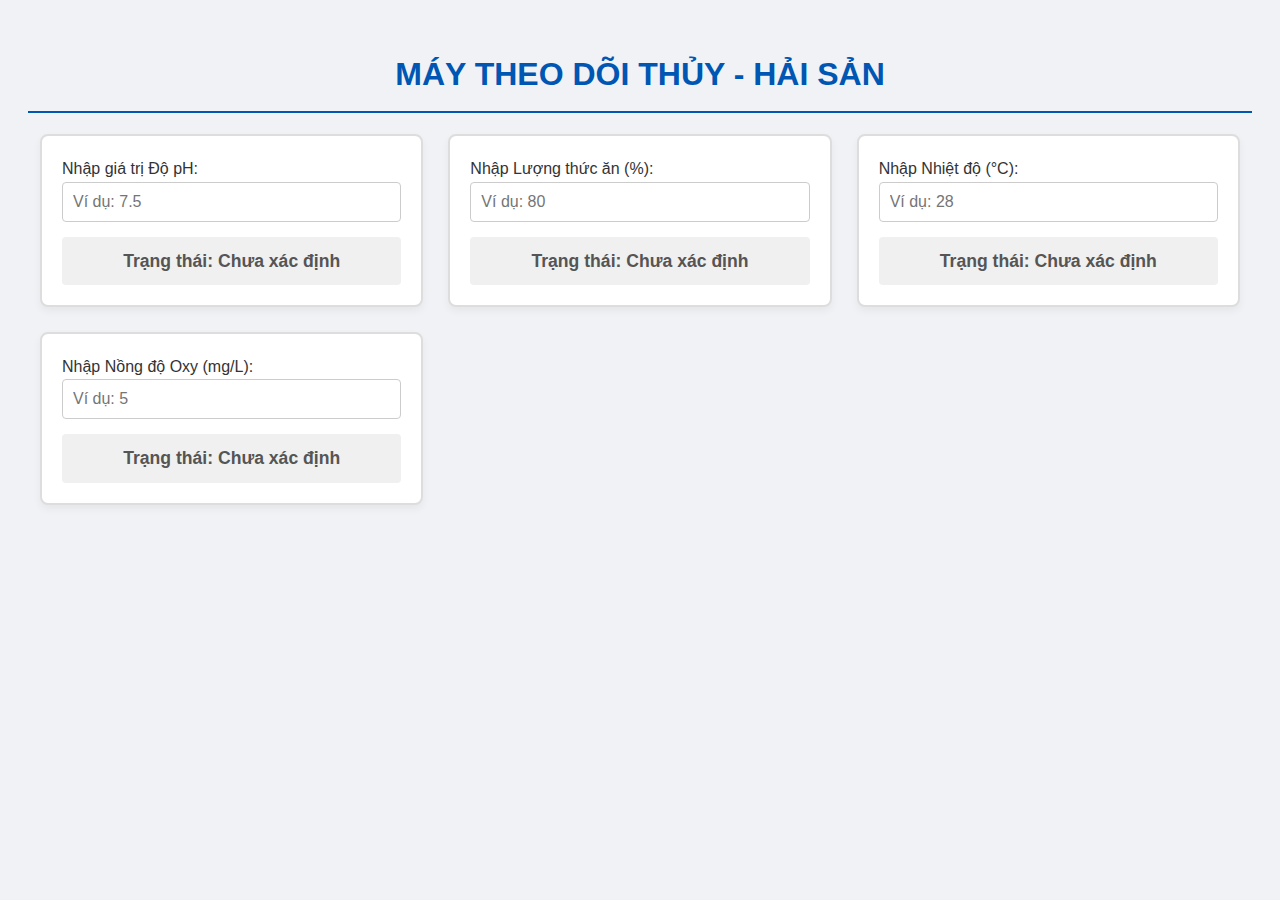
<file: WEB_ENVISOR/index.html>
<!DOCTYPE html>
<html lang="vi">
<head>
    <meta charset="UTF-8">
    <meta name="viewport" content="width=device-width, initial-scale=1.0">
    <title>SeA Envisor</title>
    
    <link rel="stylesheet" href="style.css">
</head>
<body>

    <h1>MÁY THEO DÕI THỦY - HẢI SẢN</h1>

    <div class="monitor-container">
        <div class="monitor-item status-default" id="ph-item">
            <label for="input-ph">Nhập giá trị Độ pH:</label>
            <input type="number" id="input-ph" placeholder="Ví dụ: 7.5">
            <div class="status-text" id="ph-status-text">Trạng thái: Chưa xác định</div>
        </div>

        <div class="monitor-item status-default" id="food-item">
            <label for="input-food">Nhập Lượng thức ăn (%):</label>
            <input type="number" id="input-food" placeholder="Ví dụ: 80">
            <div class="status-text" id="food-status-text">Trạng thái: Chưa xác định</div>
        </div>

        <div class="monitor-item status-default" id="temp-item">
            <label for="input-temp">Nhập Nhiệt độ (°C):</label>
            <input type="number" id="input-temp" placeholder="Ví dụ: 28">
            <div class="status-text" id="temp-status-text">Trạng thái: Chưa xác định</div>
        </div>

        <div class="monitor-item status-default" id="oxy-item">
            <label for="input-oxy">Nhập Nồng độ Oxy (mg/L):</label>
            <input type="number" id="input-oxy" placeholder="Ví dụ: 5">
            <div class="status-text" id="oxy-status-text">Trạng thái: Chưa xác định</div>
        </div>
    </div>

    <script src="script.js" defer></script>
</body>
</html>
</file>
<file: WEB_ENVISOR/style.css>
body {
    font-family: -apple-system, BlinkMacSystemFont, "Segoe UI", Roboto, Helvetica, Arial, sans-serif;
    background-color: #f0f2f5;
    color: #333;
    line-height: 1.6;
    padding: 20px;
}
h1 {
    text-align: center;
    color: #0056b3; /* Màu xanh đậm */
    border-bottom: 2px solid #0056b3;
    padding-bottom: 10px;
}

.monitor-container {
    display: grid;
    grid-template-columns: repeat(auto-fit, minmax(300px, 1fr));
    gap: 25px;
    max-width: 1200px;
    margin: 20px auto;
}

/* Kiểu dáng cho từng ô theo dõi (pH, Nhiệt độ...) */
.monitor-item {
    border: 2px solid #ddd; /* Làm viền dày hơn để dễ thấy */
    border-radius: 8px;
    padding: 20px;
    box-shadow: 0 4px 8px rgba(0,0,0,0.05);
    /* Thêm hiệu ứng chuyển màu mượt mà */
    transition: background-color 0.4s ease, border-color 0.4s ease;
}

.monitor-item input[type="number"] {
    width: 100%;
    padding: 10px;
    box-sizing: border-box;
    margin-bottom: 15px;
    border: 1px solid #ccc;
    border-radius: 4px;
    font-size: 1rem;
}

/* Hiển thị văn bản trạng thái */
.status-text {
    font-size: 1.1rem;
    font-weight: 600; /* In đậm */
    text-align: center;
    padding: 10px;
    border-radius: 4px;
    transition: background-color 0.4s ease, color 0.4s ease;
}

/* --- CÁC LỚP TRẠNG THÁI MÀU SẮC --- */

/* Trạng thái 1: Tốt (Xanh) */
.status-good {
    background-color: #d4edda; /* Nền xanh lá nhạt */
    border-color: #198754;  /* Viền xanh lá đậm */
}
.status-good .status-text {
    color: #0c6a4d;
    background-color: #c3e6cb;
}

/* Trạng thái 2: Vừa/Bình thường (Vàng) */
.status-warning {
    background-color: #fff3cd; /* Nền vàng nhạt */
    border-color: #ffc107;  /* Viền vàng đậm */
}
.status-warning .status-text {
    color: #856404;
    background-color: #ffeeba;
}

/* Trạng thái 3: Nguy hiểm (Đỏ) */
.status-danger {
    background-color: #f8d7da; /* Nền đỏ nhạt */
    border-color: #dc3545;  /* Viền đỏ đậm */
}
.status-danger .status-text {
    color: #721c24;
    background-color: #f5c6cb;
}

/* Trạng thái 4: Mặc định (Xám) */
.status-default {
    background-color: #ffffff;
    border-color: #ddd;
}
.status-default .status-text {
    color: #555;
    background-color: #f0f0f0;
}
</file>
